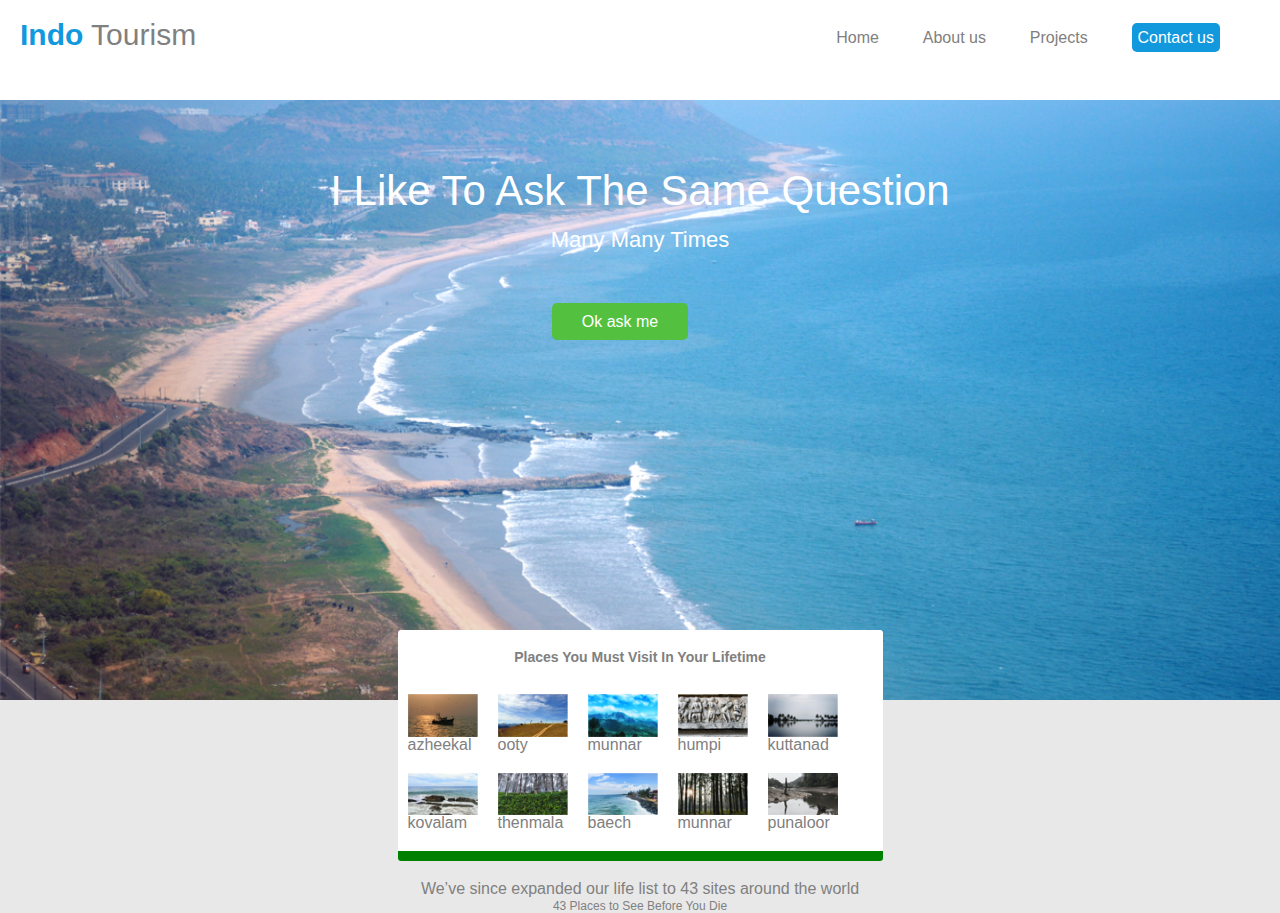
<file: index.html>
<!DOCTYPE html>
<html lang="ru">
<head>
	<meta charset="UTF-8">
	<meta name="viewport" content="width=device-width, initial-scale=1.0">
	<title>turism</title>
	<meta name="vievport" content="width=device-width">
	<link rel="stylesheet" href="css/first.css">
</head>
<body>
	<header>
		<div class="nav content">
			<p class="logo">
				<span class="indo">Indo</span> Tourism
			</p>
			<div class="link">
				<a href="" class="">Home</a>
				<a href="" class="">About us</a>
				<a href="" class="">Projects</a>
				<a href="#visited" class="contact">Contact us</a>
			</div>
			<div class="open_map" onclick="open_map()">
				<div class="poperek"></div>
				<div class="poperek"></div>
				<div class="poperek"></div>
			</div>
			<div class="adapt__map" id="adapt__map">
				<a href="" class="">Home</a>
				<a href="" class="">About us</a>
				<a href="" class="">Projects</a>
				<a href="#visited" class="">Contact us</a>
				<button class="close__map" id="close" onclick="colse_map()" >X</button>
			</div>

		</div>
	</header>
	<div class="activities">
		<p class=" content">
			I Like To Ask The Same Question <br>
			<span>Many Many Times</span>
		</p>
		<div class="baton content">
			<a href="" class="ask">
				Ok ask me
			</a>
		</div> 
	</div>
	<div id="visited" class="visited content">
		<div class="places content">
			<h1>
				Places You Must Visit In Your Lifetime
			</h1>
			<div class="location">
					<div>
						<a class="j" target="_blank" href="https://www.google.com/search?q=azheekal&rlz=1C1CHBD_ruUA923UA923&sxsrf=ALeKk03rnribdBzpIIVdiRONuIadmEQffA:1615762854157&source=lnms&tbm=isch&biw=1440&bih=757"><img src="img/azheekal.png" alt=""><br>azheekal</a>
					</div>
					<div>
						<a class="j" href="https://www.google.com/search?q=ooty&tbm=isch&ved=2ahUKEwigvIfb8bDvAhUOsSoKHa0SAqIQ2-cCegQIABAA&oq=ooty&gs_lcp=CgNpbWcQAzIECAAQEzIECAAQEzIECAAQEzIECAAQEzIECAAQEzIECAAQEzIECAAQEzIECAAQEzIECAAQEzIECAAQEzoHCCMQ6gIQJzoCCAA6BQgAELEDOgQIABAeULziSljs7Epg2_JKaAFwAHgAgAFSiAGzApIBATSYAQCgAQGqAQtnd3Mtd2l6LWltZ7ABCsABAQ&sclient=img&ei=rZVOYOCxC47iqgGtpYiQCg&bih=757&biw=1440&rlz=1C1CHBD_ruUA923UA923">
							<img src="img/ooty.png" alt=""><br>ooty</a>
					</div>
					<div>
						<a class="j" href=""><img src="img/munnar.png" alt=""><br>munnar</a>
					</div>
					<div>
						<a class="j" href=""><img src="img/humpi.png" alt=""><br>humpi</a>
					</div>
					<div>
						<a class="j" href=""><img src="img/kuttanad.png" alt=""><br>kuttanad</a>

					</div>
					<div>
							<a class="j" href=""><img src="img/kovalam.png" alt=""><br>kovalam</a>

						</div>
						<div>
							<a class="j" href=""><img src="img/thenmala.png" alt=""><br>thenmala</a>

						</div>
						<div>
							<a class="j" href=""><img src="img/beach.png" alt=""><br>baech</a>

						</div>
						<div>
						<a class="j" href=""><img src="img/munnar2.png" alt=""><br>munnar</a>
						</div>
						<div>
						<a class="j" href=""><img src="img/punaloor.png" alt=""><br>punaloor</a>
						</div>
				</div>
				
				<div class="gline">
				
			</div>	
			</div>	
		</div>
		<div class="befordie content">
			<p>
				We’ve since expanded our life list to 43 sites around the world
			</p>
			<p class="">
				<span class="die">43 Places to See Before You Die</span>
			</p>
		</div>
	</div>
<script>
	function colse_map(){
		document.getElementById("adapt__map").style.width = "0px";
		document.getElementById("close").style.display = "none";
	}
	function open_map(){
		document.getElementById("adapt__map").style.width = "100%";
		document.getElementById("close").style.display = "block";

	}
</script>
</body>
</html>
</file>
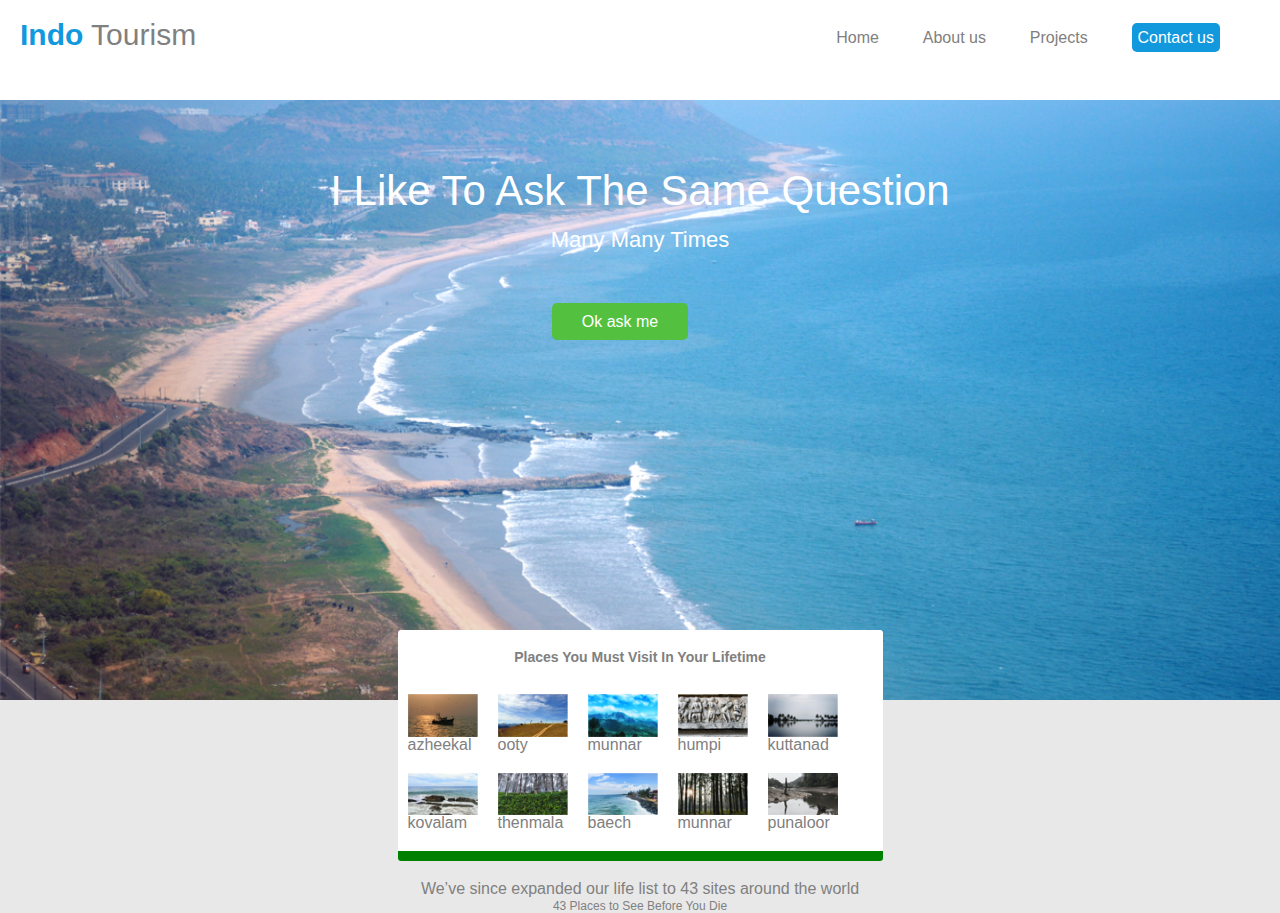
<file: шаблон.html>
<!DOCTYPE html>
<html lang="ru">
<head>
	<meta charset="UTF-8">
	<meta name="viewport" content="width=device-width, initial-scale=1.0">
	<title>turism</title>
	<meta name="vievport" content="width=device-width">
	<link rel="stylesheet" href="css/first.css">
</head>
<body>
	<header>
		<div class="nav content">
			<p class="logo">
				<span class="indo">Indo</span> Tourism
			</p>
			<div class="link">
				<a href="" class="">Home</a>
				<a href="" class="">About us</a>
				<a href="" class="">Projects</a>
				<a href="#visited" class="contact">Contact us</a>
			</div>
			<div class="open_map" onclick="open_map()">
				<div class="poperek"></div>
				<div class="poperek"></div>
				<div class="poperek"></div>
			</div>
			<div class="adapt__map" id="adapt__map">
				<a href="" class="">Home</a>
				<a href="" class="">About us</a>
				<a href="" class="">Projects</a>
				<a href="#visited" class="">Contact us</a>
				<button class="close__map" id="close" onclick="colse_map()" >X</button>
			</div>

		</div>
	</header>
	<div class="activities">
		<p class=" content">
			I Like To Ask The Same Question <br>
			<span>Many Many Times</span>
		</p>
		<div class="baton content">
			<a href="" class="ask">
				Ok ask me
			</a>
		</div> 
	</div>
	<div id="visited" class="visited content">
		<div class="places content">
			<h1>
				Places You Must Visit In Your Lifetime
			</h1>
			<div class="location">
					<div>
						<a class="j" target="_blank" href="https://www.google.com/search?q=azheekal&rlz=1C1CHBD_ruUA923UA923&sxsrf=ALeKk03rnribdBzpIIVdiRONuIadmEQffA:1615762854157&source=lnms&tbm=isch&biw=1440&bih=757"><img src="img/azheekal.png" alt=""><br>azheekal</a>
					</div>
					<div>
						<a class="j" href="https://www.google.com/search?q=ooty&tbm=isch&ved=2ahUKEwigvIfb8bDvAhUOsSoKHa0SAqIQ2-cCegQIABAA&oq=ooty&gs_lcp=CgNpbWcQAzIECAAQEzIECAAQEzIECAAQEzIECAAQEzIECAAQEzIECAAQEzIECAAQEzIECAAQEzIECAAQEzIECAAQEzoHCCMQ6gIQJzoCCAA6BQgAELEDOgQIABAeULziSljs7Epg2_JKaAFwAHgAgAFSiAGzApIBATSYAQCgAQGqAQtnd3Mtd2l6LWltZ7ABCsABAQ&sclient=img&ei=rZVOYOCxC47iqgGtpYiQCg&bih=757&biw=1440&rlz=1C1CHBD_ruUA923UA923">
							<img src="img/ooty.png" alt=""><br>ooty</a>
					</div>
					<div>
						<a class="j" href=""><img src="img/munnar.png" alt=""><br>munnar</a>
					</div>
					<div>
						<a class="j" href=""><img src="img/humpi.png" alt=""><br>humpi</a>
					</div>
					<div>
						<a class="j" href=""><img src="img/kuttanad.png" alt=""><br>kuttanad</a>

					</div>
					<div>
							<a class="j" href=""><img src="img/kovalam.png" alt=""><br>kovalam</a>

						</div>
						<div>
							<a class="j" href=""><img src="img/thenmala.png" alt=""><br>thenmala</a>

						</div>
						<div>
							<a class="j" href=""><img src="img/beach.png" alt=""><br>baech</a>

						</div>
						<div>
						<a class="j" href=""><img src="img/munnar2.png" alt=""><br>munnar</a>
						</div>
						<div>
						<a class="j" href=""><img src="img/punaloor.png" alt=""><br>punaloor</a>
						</div>
				</div>
				
				<div class="gline">
				
			</div>	
			</div>	
		</div>
		<div class="befordie content">
			<p>
				We’ve since expanded our life list to 43 sites around the world
			</p>
			<p class="">
				<span class="die">43 Places to See Before You Die</span>
			</p>
		</div>
	</div>
<script>
	function colse_map(){
		document.getElementById("adapt__map").style.width = "0px";
		document.getElementById("close").style.display = "none";
	}
	function open_map(){
		document.getElementById("adapt__map").style.width = "100%";
		document.getElementById("close").style.display = "block";

	}
</script>
</body>
</html>
</file>
<file: css/first.css>
*{padding: 0;margin: 0;border: 0;}
*,*:before,*:after{-moz-box-sizing: border-box;-webkit-box-sizing: border-box;box-sizing: border-box;}
:focus,:active{outline: none;}
a:focus,a:active{outline: none;}
nav,footer,header,aside{display: block;}
html,body{height:100%;width:100%;font-size:100%;line-height:1;font-size:14px;-ms-text-size-adjust:100%;-moz-text-size-adjust:100%;-webkit-text-size-adjust:100%;}
input,button,textarea{font-family:inherit;}
input::-ms-clear{display: none;}
button::-moz-focus-inner {padding:0;border:0;}
button{cursor: pointer;}
a,a:visited{text-decoration: none;}
a:hover{text-decoration: none;}
ul li{list-style: none;}
img{vertical-align: top;}
h1,h2,h3,h4,h5,h6{font-size:inherit;font-weight: inherit;}
body{ font-family: arial;	background: rgb(232,232,232);}

header{
	background-color: #fff;
	padding: 20px 0px;
	display: block;
	position: fixed;
	width: 100%;
	z-index: 2;
	height: 100px;


}
.nav{
	display: flex;
	justify-content: space-between;
	align-items: center;
}
.nav .logo{
	font-size: 30px;
	font-family: arial ;
	color: grey;
	display: inline;


}
.indo{
	font-weight: 700;
	color: rgb(18,152,221);
	margin-left: 20px;
}
.link{

	float: right;
	margin-top: 5px;
	margin-right: 20px;

}
a{
	margin-right: 40px;
	color: grey; 
	font-size: 16px;
}
.contact{
	border-radius: 5px;
	background-color: rgb(18,152,221);
	padding: 6px;
	color: white;
}
.activities{
	height: 113%;
	background: url('../img/bg.png') 0 0/cover no-repeat ;
	background-attachment: fixed;
	text-align: center;
	padding: 170px 0px 0px 0px;
	
	height: 700px;


}
.activities p{
	color: white;
	font-size: 52px;

}
.activities span{
	font-size: 42px;
}
.ask{

	color: white;
	border-radius: 5px;
	background: rgb(83,192,63);
	padding: 10px 30px;
}
.baton{
	margin-top: 60px;
}
.ask:hover{
	  box-shadow: 0px 0px 5px ;
}
.places{
	max-width: 485px;
	margin: auto;
	padding-top: 20px;
	background-color: white;

}
.places h1{
	text-align: center;
	color: grey;
	font-weight: 700;


}
.location{
	display: flex;
	align-items: center;

	flex-wrap: wrap;
	 
	
}
.j{
	display: block;
	width: 70px;
	margin: 10px; 	
}
img {
width: 70px;

}
.location div{
	margin: 0;

}
.line_2{
	display: flex;
	justify-content: space-around;
	margin-top: 10px;
	flex-wrap: wrap;
}
.places{
	margin-top: -70px;
	border-radius: 3px ;
}
.gline{
	background-color: green;
	height: 10px;
	margin-top: 10px;
	border-radius: 0px  0px 3px 3px;
}
h1{
	margin-bottom: 20px;
}
.befordie p{
	color: grey;
	font-size: 16px;
}
.befordie{
	text-align: center;
	margin-top: 20px;
}
.die{
	font-size: 12px;
}

  .activities p{
	color: white;
	font-size: 42px;

}
.activities span{
	font-size: 22px;
}
	
}

.activities span{
	font-size: 12px;
}
.visited{
	margin-right: 10px;
	margin-left:  10px;
}
.adapt__map{
	width: 0%;
	height: 100%;
	background: rgb(18,152,221);
	position: fixed;
	z-index: 20;
	right: 0;
	top: 0;
	transition: 0.7s;
 

}
.adapt__map a{
	display: block;
	color: black;
	font-size: 18px;
	margin:15px 10px 10px 20px;
}
.close__map{
	position: fixed;
	right: 20px;
	top: 20px;
	font-size: 20px;
	background: rgb(18,152,221);
	display: none;
}
.open_map{
	width: 60px;
	height: 60px;
	background: rgb(18,152,221);
	margin-right: 20px;
	padding: 0px 7px;
	display: none;
}
.poperek{
	background: white;
	height: 8px;
	margin-top: 9px

}
@media (max-width: 768px) {
	.open_map{
		display: block;
	}
	.link{
		display: none;
	}

  }
</file>
